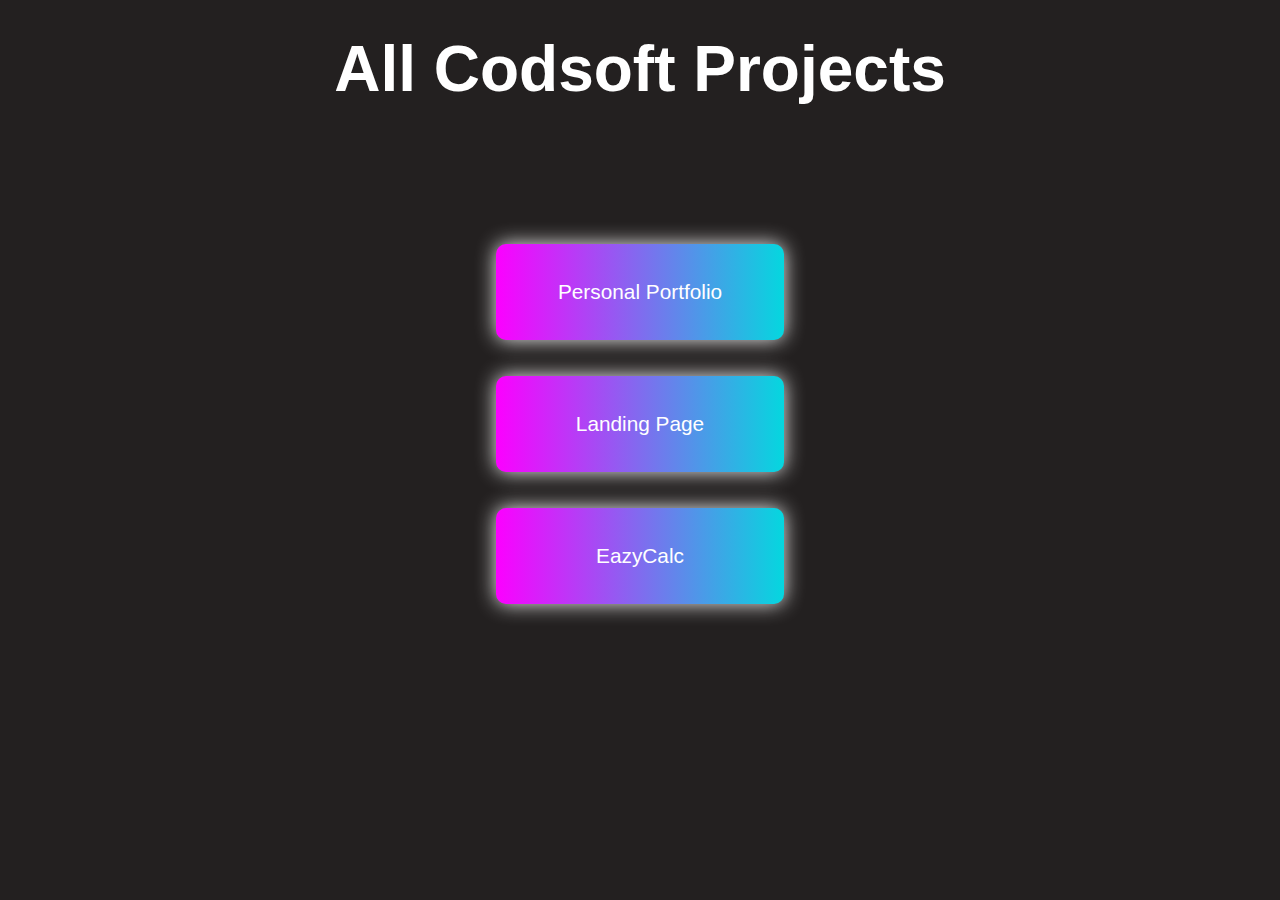
<file: index.html>
<!DOCTYPE html>
<html lang="en">
<head>
    <meta charset="UTF-8">
    <meta name="viewport" content="width=device-width, initial-scale=1.0">
    <title>My Projects</title>
    <link rel="stylesheet" href="./style.css">
</head>
<body>
    <h1>All Codsoft Projects</h1>
    <ul>
        <li><a href="./level 1 task 1/index.html"><button>Personal Portfolio</button></a></li>
        <li><a href="./level 1 task 2/index.html"><button>Landing Page</button></a></li>
        <li><a href="./level 1 task 3/index.html"><button>EazyCalc</button></a></li>
    </ul>
</body>
</html>
</file>
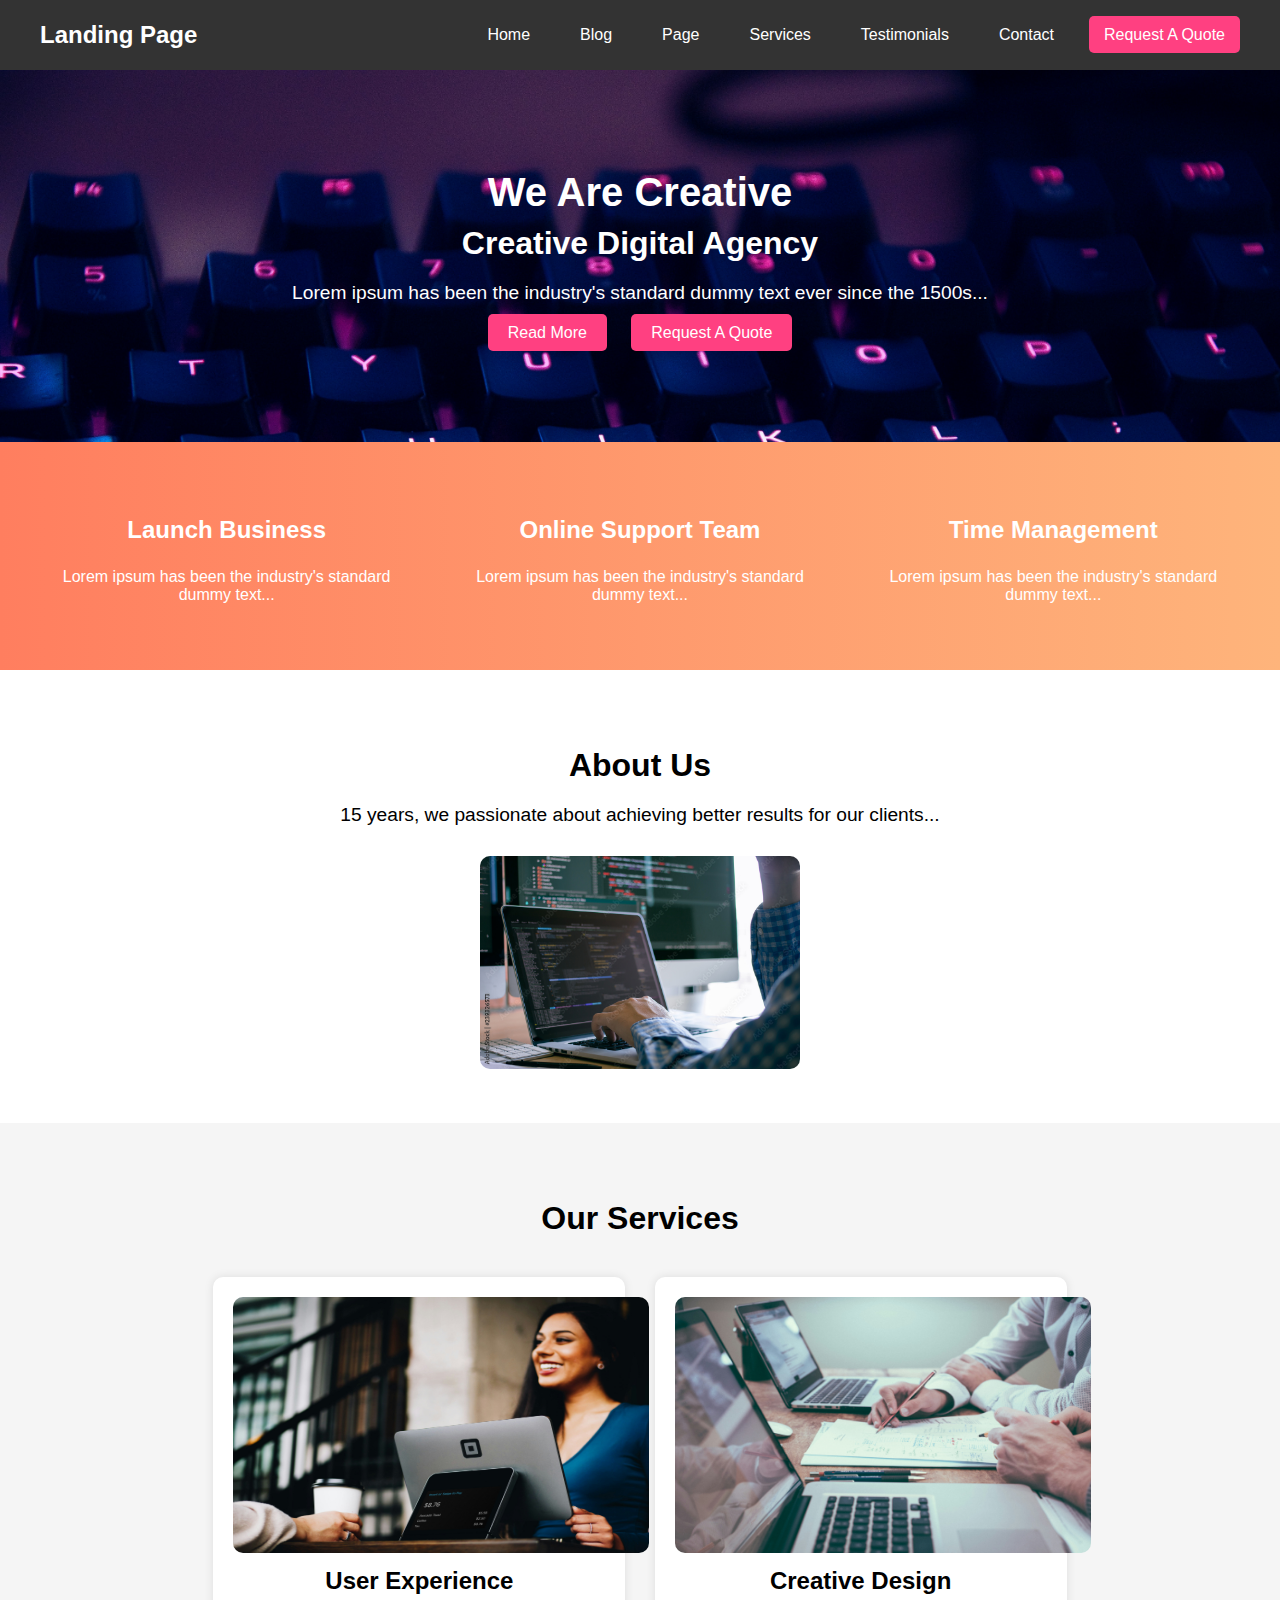
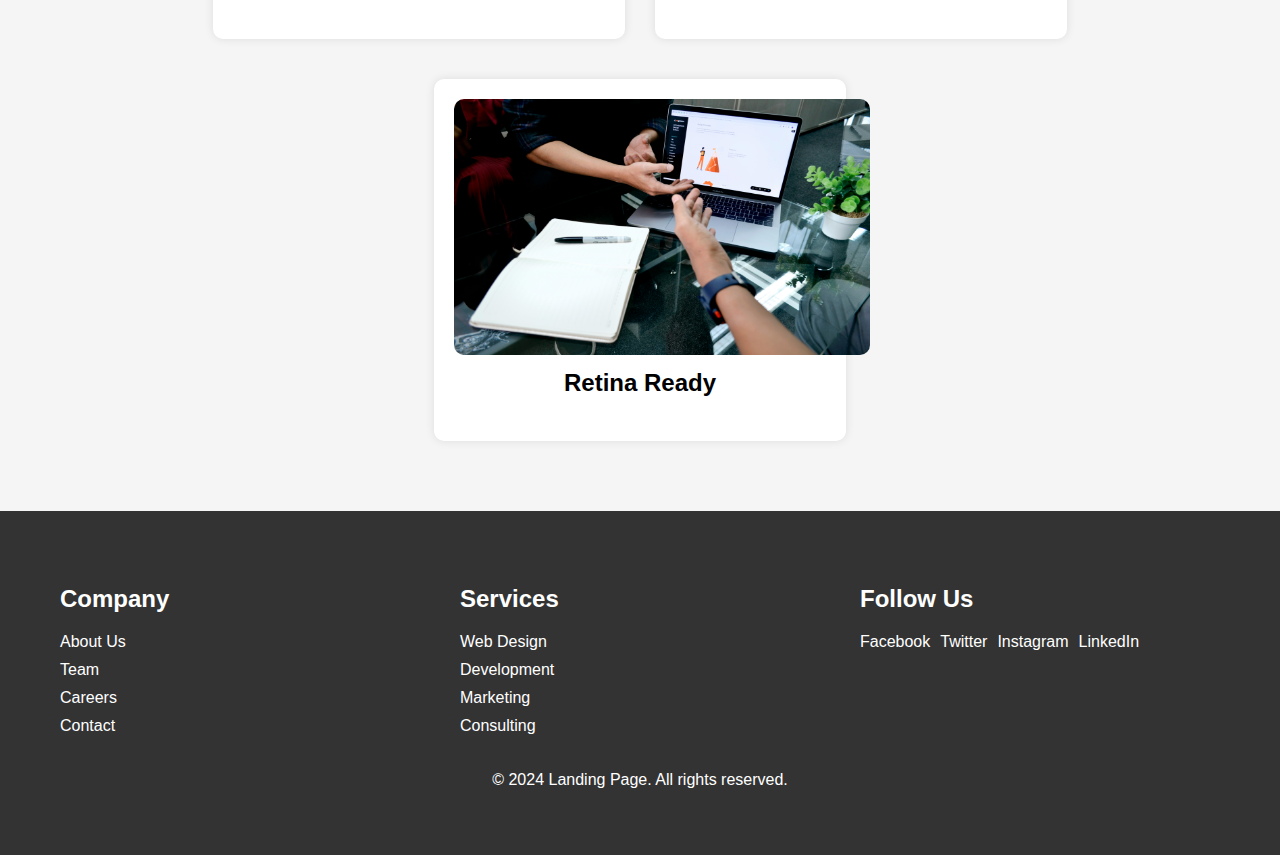
<file: level 1 task 2/index.html>
<!DOCTYPE html>
<html lang="en">
<head>
    <meta charset="UTF-8">
    <meta name="viewport" content="width=device-width, initial-scale=1.0">
    <title>Landing Page</title>
    <link rel="stylesheet" href="styles.css">
</head>
<body>
    <nav class="navbar">
        <div class="navbar-container">
            <div class="navbar-brand">Landing Page</div>
            <ul class="navbar-menu">
                <li><a href="#">Home</a></li>
                <li><a href="#">Blog</a></li>
                <li><a href="#">Page</a></li>
                <li><a href="#">Services</a></li>
                <li><a href="#">Testimonials</a></li>
                <li><a href="#">Contact</a></li>
                <li><a href="#" class="request-quote">Request A Quote</a></li>
            </ul>
        </div>
    </nav>
    <header class="header">
        <div class="header-content">
            <h1>We Are Creative</h1>
            <h2>Creative Digital Agency</h2>
            <p>Lorem ipsum has been the industry's standard dummy text ever since the 1500s...</p>
            <div class="header-buttons">
                <a href="#" class="button">Read More</a>
                <a href="#" class="button">Request A Quote</a>
            </div>
        </div>
    </header>
    <section class="features">
        <div class="feature">
            <h3>Launch Business</h3>
            <p>Lorem ipsum has been the industry's standard dummy text...</p>
        </div>
        <div class="feature">
            <h3>Online Support Team</h3>
            <p>Lorem ipsum has been the industry's standard dummy text...</p>
        </div>
        <div class="feature">
            <h3>Time Management</h3>
            <p>Lorem ipsum has been the industry's standard dummy text...</p>
        </div>
    </section>
    <section class="about">
        <h2>About Us</h2>
        <p>15 years, we passionate about achieving better results for our clients...</p>
        <div class="about-image">
            <img src="./assets/AdobeStock_239326573_Preview.jpeg" alt="About Us">
        </div>
    </section>
    <section class="services">
        <h2>Our Services</h2>
        <div class="service">
            <img src="./assets/patrick-tomasso-fMntI8HAAB8-unsplash.jpg" alt="User Experience">
            <h3>User Experience</h3>
        </div>
        <div class="service">
            <img src="./assets/scott-graham-5fNmWej4tAA-unsplash.jpg" alt="Creative Design">
            <h3>Creative Design</h3>
        </div>
        <div class="service">
            <img src="./assets/ux-indonesia-2NDWFiD0UMM-unsplash.jpg" alt="Retina Ready">
            <h3>Retina Ready</h3>
        </div>
    </section>
    <footer class="footer">
        <div class="footer-container">
            <div class="footer-column">
                <h3>Company</h3>
                <ul>
                    <li><a href="#">About Us</a></li>
                    <li><a href="#">Team</a></li>
                    <li><a href="#">Careers</a></li>
                    <li><a href="#">Contact</a></li>
                </ul>
            </div>
            <div class="footer-column">
                <h3>Services</h3>
                <ul>
                    <li><a href="#">Web Design</a></li>
                    <li><a href="#">Development</a></li>
                    <li><a href="#">Marketing</a></li>
                    <li><a href="#">Consulting</a></li>
                </ul>
            </div>
            <div class="footer-column">
                <h3>Follow Us</h3>
                <ul class="social-media">
                    <li><a href="#">Facebook</a></li>
                    <li><a href="#">Twitter</a></li>
                    <li><a href="#">Instagram</a></li>
                    <li><a href="#">LinkedIn</a></li>
                </ul>
            </div>
        </div>
        <div class="footer-bottom">
            <p>&copy; 2024 Landing Page. All rights reserved.</p>
        </div>
    </footer>
</body>
</html>
</file>
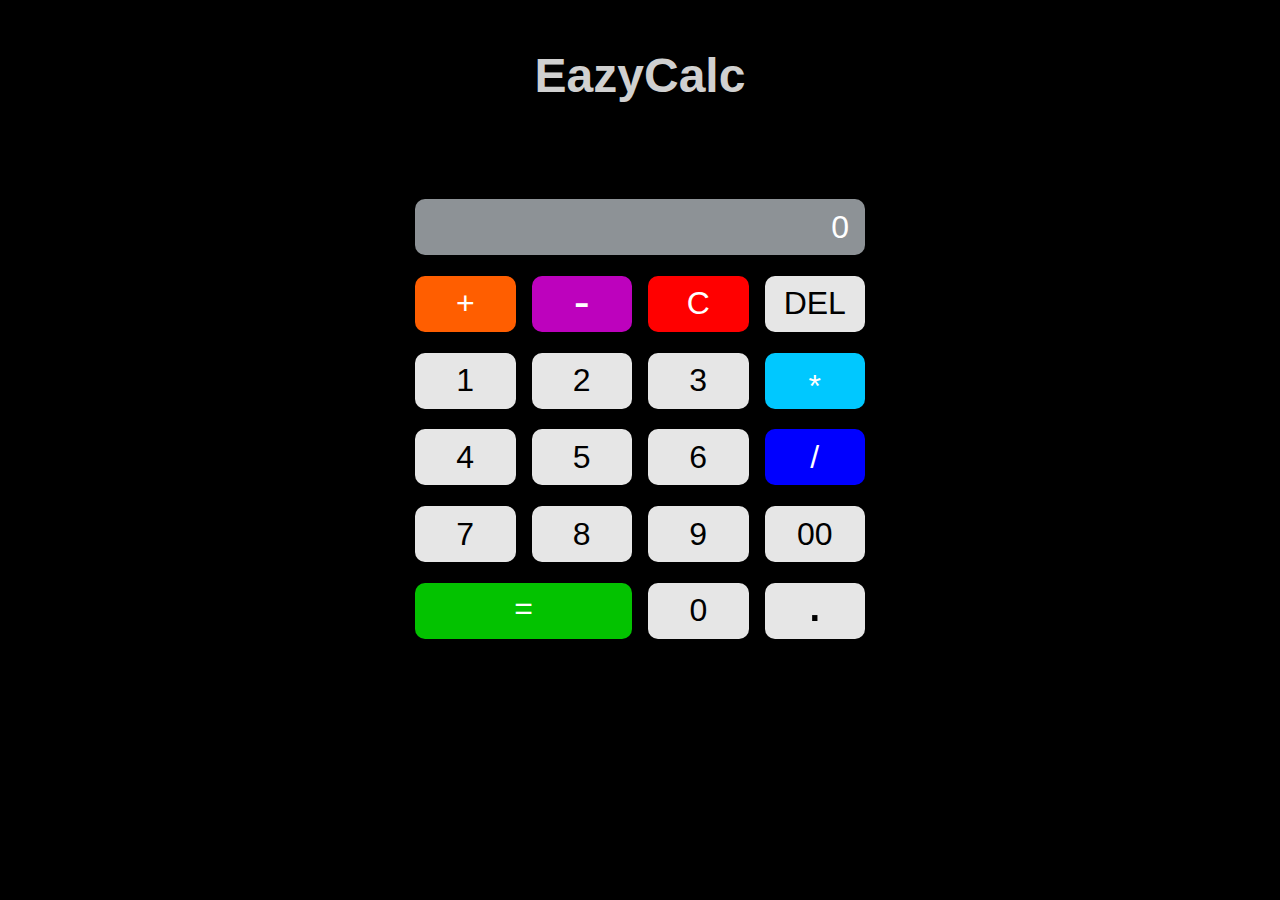
<file: level 1 task 3/index.html>
<!DOCTYPE html>
<html lang="en">

<head>
    <meta charset="UTF-8">
    <meta name="viewport" content="width=device-width, initial-scale=1.0">
    <title>EazyCalc</title>
    <link rel="stylesheet" href="styles.css">
</head>

<body>
    <h1>EazyCalc</h1>
    <div class="box">
        <div class="display" id="display">0</div>
        <div class="row">
            <button class=" plus" onclick="appendNumber('+')">+</button>
            <button class=" sub" onclick="appendNumber('-')">-</button>
            <button class=" c" onclick="clearScreen()">C</button>
            <button class="del" onclick="deleteLast()">DEL</button>
        </div>
        <div class="row">
            <button class=" one" onclick="appendNumber('1')">1</button>
            <button class=" two" onclick="appendNumber('2')">2</button>
            <button class=" three" onclick="appendNumber('3')">3</button>
            <button class=" mul" onclick="appendNumber('*')">*</button>

        </div>
        <div class="row">
            <button class=" four" onclick="appendNumber('4')">4</button>
            <button class=" five" onclick="appendNumber('5')">5</button>
            <button class=" six" onclick="appendNumber('6')">6</button>
            <button class=" div" onclick="appendNumber('/')">/</button>
        </div>
        <div class="row">
            <button class=" seven" onclick="appendNumber('7')">7</button>
            <button class=" eight" onclick="appendNumber('8')">8</button>
            <button class=" nine" onclick="appendNumber('9')">9</button>
            <button class=" zero" onclick="appendNumber('00')">00</button>
        </div>
        <div class="row">
            <button class=" equal" onclick="calculateResult()" style="width:54%;">=</button>
            <button class=" zero" onclick="appendNumber('0')">0</button>
            <button class=" dot" onclick="appendNumber('.')" style="font-size: 3.5rem; padding-bottom: 1.2rem ;">.</button>
        </div>
    </div>
    <script src="app.js"></script>
</body>

</html>
</file>
<file: style.css>
*{
    margin: 0;
    padding: 0;
    box-sizing: border-box;
    font-family: 'Segoe UI', Tahoma, Geneva, Verdana, sans-serif;
}
a{
    text-decoration: none;
    color: rgba(255, 255, 255, 0.83);
}
body{
    background-color: rgb(35, 32, 32);
    color: white;
}
h1{
    text-align: center;
    padding: 2rem;
    font-size: 4rem;
}
ul{
    /* display: flex; */
    text-align: center;
    margin-top: 6rem;
}
li{
    margin-bottom: 1rem;
}
button{
    width: 18rem;
    height: 6rem;
    padding: .8rem;
    margin-bottom: 1rem;
    border-radius: .7rem;
    border: none;
    cursor: pointer;
    font-size: 1.3rem;
}
         
button {
    background-image: linear-gradient(to right, #fc00ff 0%, #00dbde  51%, #fc00ff  100%);
    margin: 10px;
    text-align: center;
    transition: 0.5s;
    background-size: 200% auto;
    color: white;            
    box-shadow: 0 0 20px #eee;
    border-radius: 10px;
  }

 button:hover {
    background-position: right center;
    color: #fff;
    text-decoration: none;
  }
</file>
<file: level 1 task 2/styles.css>
body {
    margin: 0;
    font-family: Arial, sans-serif;
}

.navbar {
    background-color: #333;
    color: white;
    padding: 10px 0;
}

.navbar-container {
    display: flex;
    justify-content: space-between;
    align-items: center;
    max-width: 1200px;
    margin: 0 auto;
    padding: 0 20px;
}

.navbar-brand {
    font-size: 1.5em;
    font-weight: bold;
}

.navbar-menu {
    list-style: none;
    display: flex;
    gap: 20px;
}

.navbar-menu li {
    position: relative;
}

.navbar-menu li a {
    color: white;
    text-decoration: none;
    padding: 10px 15px;
}

.navbar-menu li a:hover,
.navbar-menu li .request-quote {
    background-color: #ff4081;
    border-radius: 5px;
}

.header {
    background-image: url('./assets/keyboard.jpg');
    background-size: cover;
    color: white;
    text-align: center;
    padding: 100px 20px;
}

.header h1 {
    font-size: 2.5em;
    margin: 0;
}

.header h2 {
    font-size: 2em;
    margin: 10px 0;
}

.header p {
    font-size: 1.2em;
    margin: 20px 0;
}

.header-buttons {
    margin-top: 20px;
}

.header .button {
    background-color: #ff4081;
    color: white;
    padding: 10px 20px;
    text-decoration: none;
    border-radius: 5px;
    margin: 0 10px;
}

.features {
    display: flex;
    justify-content: space-around;
    padding: 50px 20px;
    background: linear-gradient(90deg, #ff7e5f, #feb47b);
    color: white;
    text-align: center;
}

.features .feature {
    width: 30%;
}

.features .feature h3 {
    font-size: 1.5em;
}

.about {
    padding: 50px 20px;
    text-align: center;
}

.about h2 {
    font-size: 2em;
    margin-bottom: 20px;
}

.about p {
    font-size: 1.2em;
    margin-bottom: 30px;
}

.about-image {
    text-align: center;
}

.about-image img {
    width: 20rem;
    height: auto;
    border-radius: 10px;
}

.services {
    padding: 50px 20px;
    text-align: center;
    background-color: #f5f5f5;
}

.services h2 {
    font-size: 2em;
    margin-bottom: 20px;
}

.services .service {
    display: inline-block;
    width: 30%;
    margin: 20px 1%;
    padding: 20px;
    background-color: white;
    border-radius: 10px;
    box-shadow: 0 0 10px rgba(0,0,0,0.1);
}

.services .service h3 {
    font-size: 1.5em;
    margin-top: 10px;
}

.services .service img {
    width: 26rem;
    height: 16rem;
    border-radius: 10px;
}

.footer {
    background-color: #333;
    color: white;
    padding: 50px 20px;
}

.footer-container {
    display: flex;
    justify-content: space-around;
    max-width: 1200px;
    margin: 0 auto;
}

.footer-column {
    width: 30%;
}

.footer-column h3 {
    font-size: 1.5em;
    margin-bottom: 20px;
}

.footer-column ul {
    list-style: none;
    padding: 0;
}

.footer-column ul li {
    margin-bottom: 10px;
}

.footer-column ul li a {
    color: white;
    text-decoration: none;
}

.footer-column ul li a:hover {
    text-decoration: underline;
}

.footer-bottom {
    text-align: center;
    margin-top: 20px;
}

.social-media {
    display: flex;
    gap: 10px;
}

.social-media li {
    display: inline;
}

/* Responsive Design */
@media (max-width: 768px) {
    .navbar-container {
        flex-direction: column;
        align-items: flex-start;
    }

    .navbar-menu {
        flex-direction: column;
        width: 100%;
        gap: 10px;
    }

    .header {
        padding: 50px 20px;
    }

    .header h1 {
        font-size: 2em;
    }

    .header h2 {
        font-size: 1.5em;
    }

    .header p {
        font-size: 1em;
    }

    .features {
        flex-direction: column;
        align-items: center;
    }

    .features .feature {
        width: 80%;
        margin-bottom: 20px;
    }

    .services .service {
        width: 80%;
        margin: 20px auto;
    }

    .footer-container {
        flex-direction: column;
        align-items: center;
    }

    .footer-column {
        width: 80%;
        margin-bottom: 20px;
    }

    .social-media {
        justify-content: center;
    }
}

@media (max-width: 480px) {
    .header h1 {
        font-size: 1.5em;
    }

    .header h2 {
        font-size: 1.2em;
    }

    .header p {
        font-size: 0.9em;
    }

    .about-image img {
        width: 100%;
    }

    .footer-column {
        width: 100%;
        text-align: center;
    }
}
.service img{
    width: 10rem;
    height: 2rem;
}
</file>
<file: level 1 task 3/styles.css>
*{
    margin: 0;
    padding: 0;
    box-sizing: border-box;
    font-family:Verdana, Geneva, Tahoma, sans-serif;
}
body{
    width: 100%;
    height: 100vh;
    padding-top: 3rem;
    background-color: rgb(0, 0, 0);
    color: rgb(208, 208, 208);
    text-align: center;
}
body h1{
    font-size: 3rem;
}
.box{
    width: 450px;
    height: 450px;
    margin: 6rem auto;
    user-select: none;
}
.box .display{
    padding: 1rem;
    display: flex;
    align-items: center;
    justify-content: flex-end;
    width: 100%;
    height: 3.5rem;
    font-size: 2rem;
    border: none;
    background-color: rgba(240, 248, 255, 0.587);
    border-radius: 10px;
    outline: none;
    color: rgb(255, 255, 255);
}
.row{
    width: 100%;
    margin-top: 1.3rem;
    gap: 1rem;
    display: flex;
    align-items: center;
    justify-content: space-between;
}
button{
    width: 25%;
    height: 3.5rem;
    border-radius: 10px;
    border: none;
    cursor: pointer;
    font-size: 2rem;
    display: flex;
    align-items: center;
    justify-content: center;
    background-color: rgb(230, 230, 230);
}
.c{
    background-color: red;
    color: white;
}
.div{
    background-color: blue;
    color: white;
}
.plus{
    background-color: rgb(255, 94, 0);
    color: white;
}
.sub{
    background-color: rgb(189, 2, 189);
    color: white;
    padding-bottom: .3rem;
    font-size: 3rem;
}
.mul{
    padding-top: .7rem;
    color: white;
    background-color: rgb(0, 200, 255);
}
.equal{
    color: white;
    background-color: rgb(3, 194, 0);
    padding-bottom: .3rem;
}
</file>
